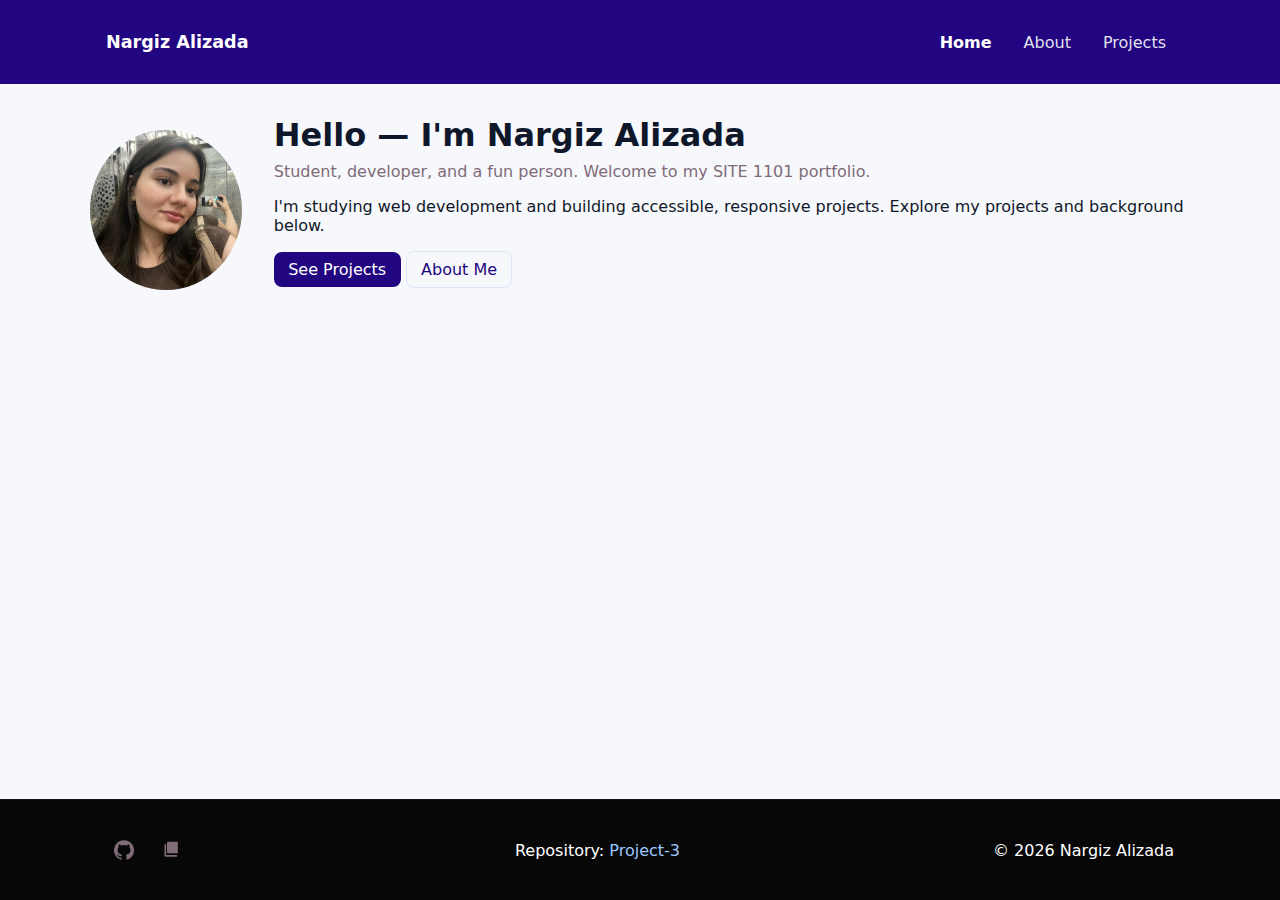
<file: index.html>
<!doctype html>
<!-- SITE 1101 portfolio scaffold by Nargiz Alizada -->
<html lang="en">
<head>
  <meta charset="utf-8">
  <meta name="viewport" content="width=device-width,initial-scale=1">
  <title>Nargiz Alizada — Home</title>
  <link rel="stylesheet" href="assets/css/style.css">
  <meta name="description" content="Nargiz Alizada — student portfolio (SITE 1101)">
</head>
<body>
  <!-- Global navigation -->
  <header class="site-header">
    <div class="container header-inner">
      <a class="brand" href="index.html">Nargiz Alizada</a>
      <button id="nav-toggle" class="nav-toggle" aria-label="Toggle navigation" aria-expanded="false">☰</button>
      <nav id="nav" class="nav">
        <ul class="nav-list">
          <li><a href="index.html" class="active">Home</a></li>
          <li><a href="about.html">About</a></li>
          <li><a href="projects.html">Projects</a></li>
        </ul>
      </nav>
    </div>
  </header>

  <main class="container main-content">
    <!-- Hero: replace the intro text and image with your personal content -->
    <section class="hero">
      <!-- Profile photo (uses an image from assets/images). Change the filename if needed. -->
      <img src="assets/images/websiteppdesktop.jpeg" alt="Profile photo of Nargiz Alizada" class="profile-photo" loading="lazy">

      <div class="intro">
        <h1>Hello — I'm Nargiz Alizada</h1>
        <p class="lead">Student, developer, and a fun person. Welcome to my SITE 1101 portfolio.</p>
        <p>I'm studying web development and building accessible, responsive projects. Explore my projects and background below.</p>
        <p class="cta-row"><a class="btn" href="projects.html">See Projects</a> <a class="btn muted" href="about.html">About Me</a></p>
      </div>
    </section>
  </main>

  <!-- Global footer -->
  <footer class="site-footer">
    <div class="container footer-inner">
      <div class="socials">
        <!-- GitHub icon link -->
        <a href="https://github.com/alizadenn08-bot" aria-label="GitHub" target="_blank" rel="noopener noreferrer">
          <svg viewBox="0 0 24 24" aria-hidden="true" focusable="false"><path d="M12 .297a12 12 0 00-3.79 23.4c.6.11.82-.26.82-.58v-2.02c-3.34.73-4.04-1.61-4.04-1.61-.55-1.4-1.35-1.77-1.35-1.77-1.1-.75.08-.73.08-.73 1.22.09 1.86 1.25 1.86 1.25 1.08 1.85 2.83 1.32 3.52 1.01.11-.78.42-1.32.76-1.62-2.66-.3-5.47-1.33-5.47-5.93 0-1.31.47-2.38 1.24-3.22-.12-.3-.54-1.52.12-3.17 0 0 1.01-.32 3.3 1.23a11.5 11.5 0 016 0c2.29-1.55 3.29-1.23 3.29-1.23.66 1.65.24 2.87.12 3.17.77.84 1.24 1.91 1.24 3.22 0 4.61-2.81 5.62-5.49 5.92.43.37.81 1.1.81 2.22v3.29c0 .32.21.7.82.58A12 12 0 0012 .297z"/></svg>
          <span class="label">GitHub</span>
        </a>
        <!-- Codecademy icon link (generic book icon) -->
        <a href="https://www.codecademy.com/profiles/course6518753892 " aria-label="Codecademy" target="_blank" rel="noopener noreferrer">
          <svg viewBox="0 0 24 24" aria-hidden="true" focusable="false"><path d="M3 5v14a1 1 0 001 1h14v-2H5V5H3zm16-3H7a1 1 0 00-1 1v12a1 1 0 001 1h12V2z"/></svg>
          <span class="label">Codecademy</span>
        </a>
      </div>
      <div class="repo-link">Repository: <a href="https://github.com/alizadenn08-bot/Project-3.git" target="_blank" rel="noopener noreferrer">Project-3</a></div>
      <div class="copyright">© <span id="year"></span> Nargiz Alizada</div>
    </div>
  </footer>

  <script src="assets/js/script.js"></script>
</body>
</html>
</file>
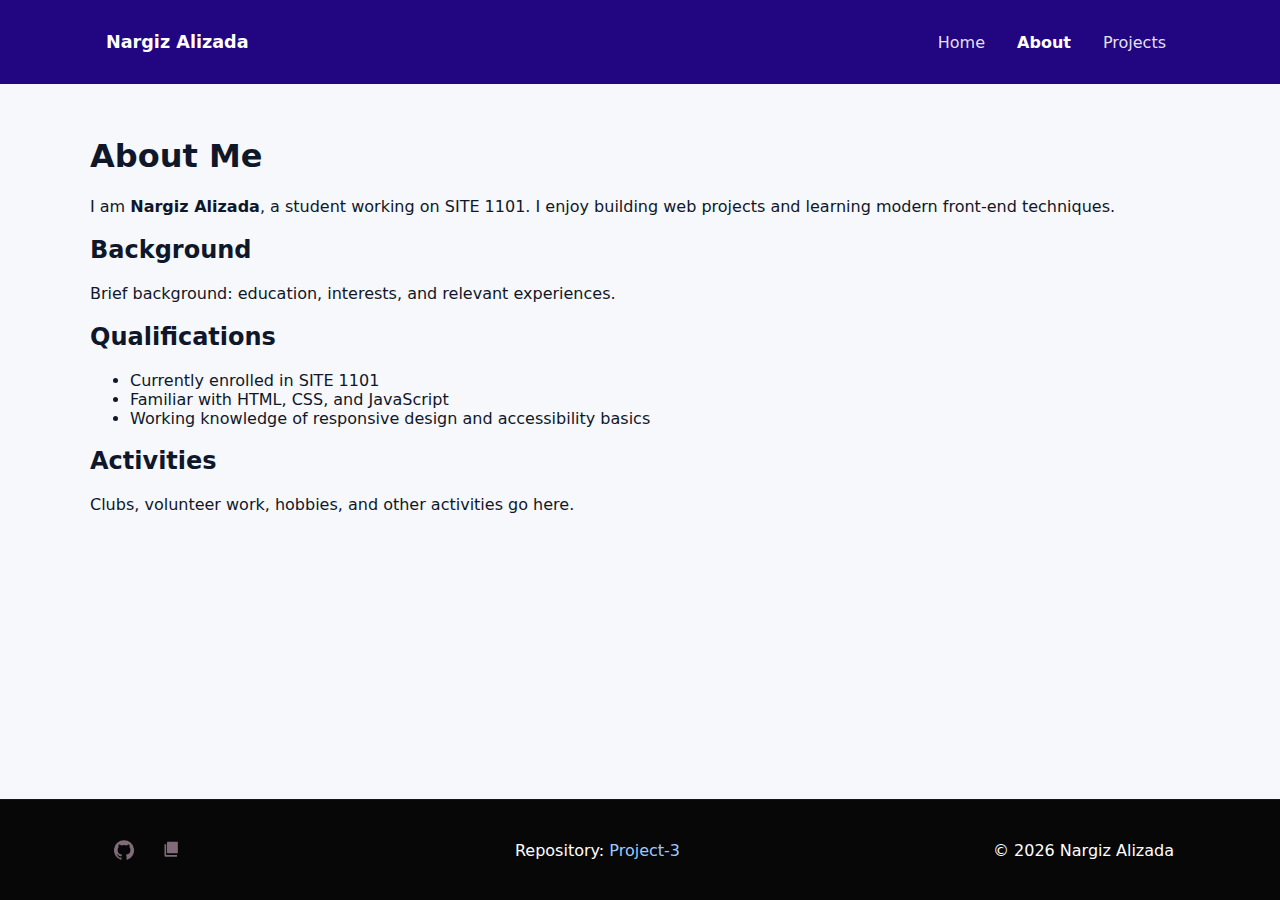
<file: about.html>
<!doctype html>
<!-- About page for Nargiz Alizada — edit your background and qualifications below -->
<html lang="en">
<head>
  <meta charset="utf-8">
  <meta name="viewport" content="width=device-width,initial-scale=1">
  <title>About — Nargiz Alizada</title>
  <link rel="stylesheet" href="assets/css/style.css">
  <meta name="description" content="About Nargiz Alizada — background, qualifications, activities">
</head>
<body>
  <header class="site-header">
    <div class="container header-inner">
      <a class="brand" href="index.html">Nargiz Alizada</a>
      <button id="nav-toggle-2" class="nav-toggle" aria-label="Toggle navigation" aria-expanded="false">☰</button>
      <nav id="nav-2" class="nav">
        <ul class="nav-list">
          <li><a href="index.html">Home</a></li>
          <li><a href="about.html" class="active">About</a></li>
          <li><a href="projects.html">Projects</a></li>
        </ul>
      </nav>
    </div>
  </header>

  <main class="container main-content">
    <article class="about">
      <h1>About Me</h1>
      <p>I am <strong>Nargiz Alizada</strong>, a student working on SITE 1101. I enjoy building web projects and learning modern front-end techniques.</p>
      <h2>Background</h2>
      <p>Brief background: education, interests, and relevant experiences.</p>
      <h2>Qualifications</h2>
      <ul>
        <li>Currently enrolled in SITE 1101</li>
        <li>Familiar with HTML, CSS, and JavaScript</li>
        <li>Working knowledge of responsive design and accessibility basics</li>
      </ul>
      <h2>Activities</h2>
      <p>Clubs, volunteer work, hobbies, and other activities go here.</p>
    </article>
  </main>

  <footer class="site-footer">
    <div class="container footer-inner">
      <div class="socials">
        <a href="https://github.com/alizadenn08-bot" aria-label="GitHub" target="_blank" rel="noopener noreferrer">
          <svg viewBox="0 0 24 24" aria-hidden="true" focusable="false"><path d="M12 .297a12 12 0 00-3.79 23.4c.6.11.82-.26.82-.58v-2.02c-3.34.73-4.04-1.61-4.04-1.61-.55-1.4-1.35-1.77-1.35-1.77-1.1-.75.08-.73.08-.73 1.22.09 1.86 1.25 1.86 1.25 1.08 1.85 2.83 1.32 3.52 1.01.11-.78.42-1.32.76-1.62-2.66-.3-5.47-1.33-5.47-5.93 0-1.31.47-2.38 1.24-3.22-.12-.3-.54-1.52.12-3.17 0 0 1.01-.32 3.3 1.23a11.5 11.5 0 016 0c2.29-1.55 3.29-1.23 3.29-1.23.66 1.65.24 2.87.12 3.17.77.84 1.24 1.91 1.24 3.22 0 4.61-2.81 5.62-5.49 5.92.43.37.81 1.1.81 2.22v3.29c0 .32.21.7.82.58A12 12 0 0012 .297z"/></svg>
          <span class="label">GitHub</span>
        </a>
        <a href="https://www.codecademy.com/" aria-label="Codecademy" target="_blank" rel="noopener noreferrer">
          <svg viewBox="0 0 24 24" aria-hidden="true" focusable="false"><path d="M3 5v14a1 1 0 001 1h14v-2H5V5H3zm16-3H7a1 1 0 00-1 1v12a1 1 0 001 1h12V2z"/></svg>
          <span class="label">Codecademy</span>
        </a>
      </div>
      <div class="repo-link">Repository: <a href="https://github.com/alizadenn08-bot/Project-3.git" target="_blank" rel="noopener noreferrer">Project-3</a></div>
      <div class="copyright">© <span id="year-2"></span> Nargiz Alizada</div>
    </div>
  </footer>

  <script src="assets/js/script.js"></script>
</body>
</html>
</file>
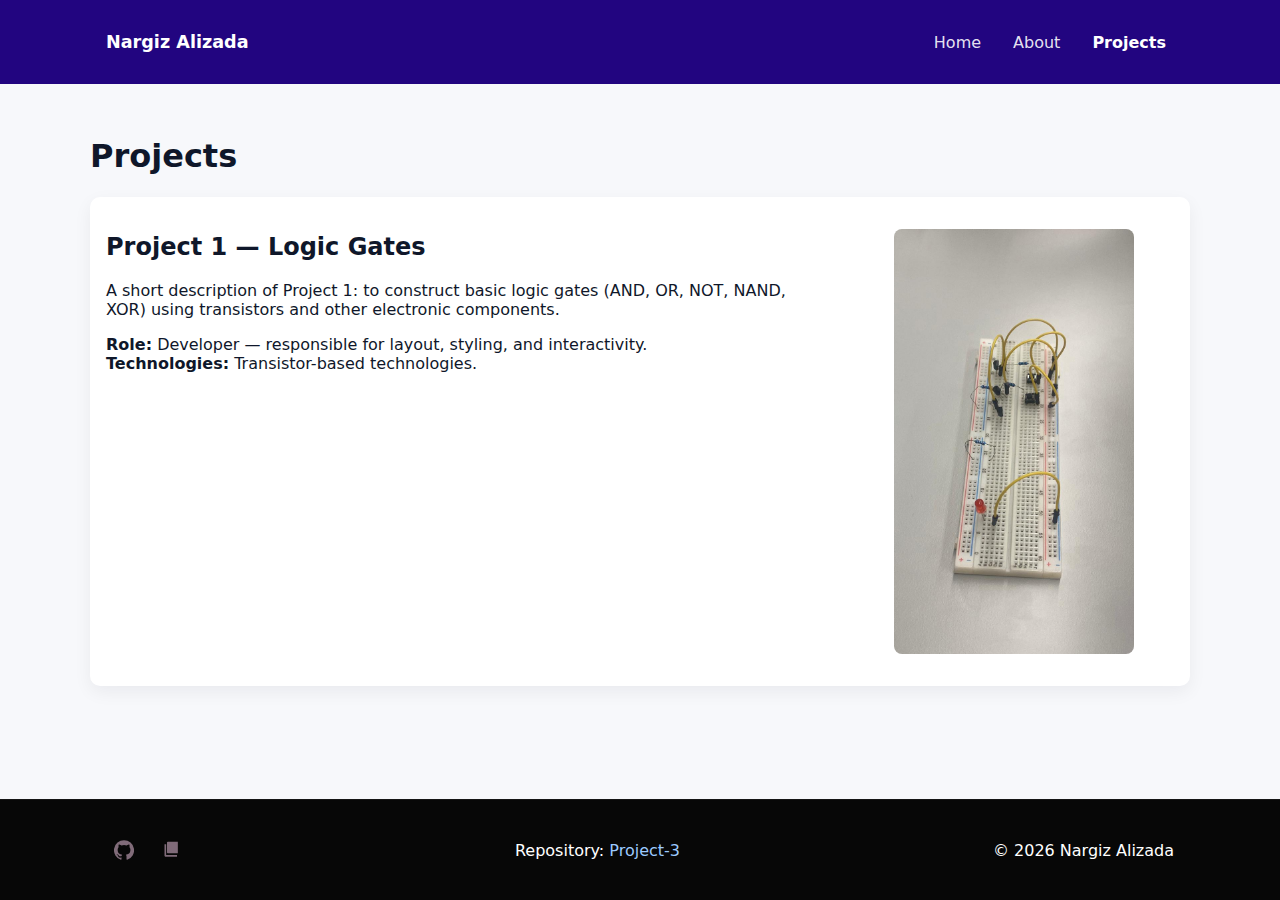
<file: projects.html>
<!doctype html>
<html lang="en">
<head>
  <meta charset="utf-8">
  <meta name="viewport" content="width=device-width,initial-scale=1">
  <title>Projects — Nargiz Alizada</title>
  <link rel="stylesheet" href="assets/css/style.css">
  <meta name="description" content="Projects by Nargiz Alizada">
</head>
<body>
  <header class="site-header">
    <div class="container header-inner">
      <a class="brand" href="index.html">Nargiz Alizada</a>
      <button id="nav-toggle-3" class="nav-toggle" aria-label="Toggle navigation" aria-expanded="false">☰</button>
      <nav id="nav-3" class="nav">
        <ul class="nav-list">
          <li><a href="index.html">Home</a></li>
          <li><a href="about.html">About</a></li>
          <li><a href="projects.html" class="active">Projects</a></li>
        </ul>
      </nav>
    </div>
  </header>

  <main class="container main-content">
    <section class="projects">
      <h1>Projects</h1>

      <article class="project">
        <!-- Project 1: replace the content below with your real project info and an actual screenshot -->
        <div class="project-meta">
          <h2>Project 1 — Logic Gates</h2>
          <p>A short description of Project 1: to construct basic logic gates (AND, OR, NOT, NAND, XOR) using transistors and other electronic components.</p>
          <p><strong>Role:</strong> Developer — responsible for layout, styling, and interactivity.<br>
          <strong>Technologies:</strong> Transistor-based technologies.</p>
        </div>
        <figure class="project-screenshot">
          <img src="/assets/images/project1image.jpeg" alt="Placeholder screenshot for Project 1 showing layout and components">
        </figure>
      </article>

      <!-- Add more project entries here -->

    </section>
  </main>

  <footer class="site-footer">
    <div class="container footer-inner">
      <div class="socials">
        <a href="https://github.com/alizadenn08-bot" aria-label="GitHub" target="_blank" rel="noopener noreferrer">
          <svg viewBox="0 0 24 24" aria-hidden="true" focusable="false"><path d="M12 .297a12 12 0 00-3.79 23.4c.6.11.82-.26.82-.58v-2.02c-3.34.73-4.04-1.61-4.04-1.61-.55-1.4-1.35-1.77-1.35-1.77-1.1-.75.08-.73.08-.73 1.22.09 1.86 1.25 1.86 1.25 1.08 1.85 2.83 1.32 3.52 1.01.11-.78.42-1.32.76-1.62-2.66-.3-5.47-1.33-5.47-5.93 0-1.31.47-2.38 1.24-3.22-.12-.3-.54-1.52.12-3.17 0 0 1.01-.32 3.3 1.23a11.5 11.5 0 016 0c2.29-1.55 3.29-1.23 3.29-1.23.66 1.65.24 2.87.12 3.17.77.84 1.24 1.91 1.24 3.22 0 4.61-2.81 5.62-5.49 5.92.43.37.81 1.1.81 2.22v3.29c0 .32.21.7.82.58A12 12 0 0012 .297z"/></svg>
          <span class="label">GitHub</span>
        </a>
        <a href="https://www.codecademy.com/" aria-label="Codecademy" target="_blank" rel="noopener noreferrer">
          <svg viewBox="0 0 24 24" aria-hidden="true" focusable="false"><path d="M3 5v14a1 1 0 001 1h14v-2H5V5H3zm16-3H7a1 1 0 00-1 1v12a1 1 0 001 1h12V2z"/></svg>
          <span class="label">Codecademy</span>
        </a>
      </div>
      <div class="repo-link">Repository: <a href="https://github.com/alizadenn08-bot/Project-3.git" target="_blank" rel="noopener noreferrer">Project-3</a></div>
      <div class="copyright">© <span id="year-3"></span> Nargiz Alizada</div>
    </div>
  </footer>

  <script src="assets/js/script.js"></script>
</body>
</html>
</file>
<file: assets/css/style.css>
/* Global styles for Nargiz Alizada portfolio (SITE 1101)
   Keep this file modular and add comments for maintainability.
*/

:root{
  --bg: #f7f8fb;
  --card: #ffffff;
  --accent: #220580;
  --muted: #806b79;
  --text: #0f172a;
  --radius: 10px;
  --container-width: 1100px;
}

*{box-sizing:border-box}
html{height:100%;}
body{min-height:100vh;margin:0;display:flex;flex-direction:column;font-family:Inter, system-ui, -apple-system, "Segoe UI", Roboto, "Helvetica Neue", Arial;color:var(--text);background:var(--bg);}
.container{width:90%;max-width:var(--container-width);margin:0 auto;padding:1rem}

/* Header / Nav */
.site-header{background:var(--accent);padding:1rem 0;color:#fff}
.header-inner{display:flex;align-items:center;justify-content:space-between}
.brand{font-weight:700;color:#fff;text-decoration:none;font-size:1.1rem}
.nav{display:block}
.nav-list{list-style:none;padding:0;margin:0;display:flex;gap:1rem}
.nav-list a{color:rgba(255,255,255,0.9);text-decoration:none;padding:0.25rem 0.5rem;border-radius:6px}
.site-header .nav-list a:hover{color:#fff;background:rgba(255,255,255,0.06)}
.nav-list a.active{color:#fff;font-weight:600}
.nav-toggle{display:none;background:none;border:0;font-size:1.4rem;color:#fff}

/* Hero */
.main-content{flex:1;padding:2rem 0}
.hero{display:flex;gap:2rem;align-items:center}
.profile-photo{width:160px;height:160px;border-radius:50%;object-fit:cover;display:block;overflow:hidden}
.intro h1{margin:0 0 0.5rem 0}
.lead{color:var(--muted);margin-top:0}
.btn{display:inline-block;background:var(--accent);color:white;padding:0.5rem 0.9rem;border-radius:8px;text-decoration:none}
.btn.muted{background:transparent;color:var(--accent);border:1px solid rgba(37,99,235,0.12)}
.cta-row{margin-top:1rem}

/* Projects */
.projects .project{display:grid;grid-template-columns:1fr 320px;gap:1.5rem;align-items:start;background:var(--card);padding:1rem;border-radius:var(--radius);box-shadow:0 6px 18px rgba(12,15,28,0.06)}
.project-screenshot img{width:100%;height:auto;border-radius:8px;display:block}

/* Footer */
.site-footer{margin-top:2rem;padding:1.25rem 0;background:#070707;color:#fff;border-top:1px solid rgba(255,255,255,0.06)}
.footer-inner{display:flex;gap:1rem;align-items:center;justify-content:space-between;flex-wrap:wrap}
.socials a{margin-right:0.75rem;color:inherit;text-decoration:none}
.socials svg{fill:#fff}
.repo-link a{color:#9ccaff;text-decoration:none}

/* Responsive adjustments */
@media (max-width:900px){
  .hero{flex-direction:column;align-items:center;text-align:center}
  .profile-photo{width:120px;height:120px}
  .projects .project{grid-template-columns:1fr;}
}
@media (max-width:600px){
  /* Mobile nav: full-width dropdown that sits under header */
  .nav-list{flex-direction:column;background:var(--card);position:absolute;right:0;left:0;top:56px;padding:0.75rem;border-radius:8px;box-shadow:0 6px 18px rgba(12,15,28,0.06);display:none;z-index:9999}
  .nav-list.open{display:flex;flex-direction:column;gap:0.5rem}
  .nav-toggle{display:inline-block;position:relative;z-index:10001}
  /* Larger tap targets on mobile */
  .nav-list a{padding:0.75rem 1rem;font-size:1rem}
  /* Mobile dropdown uses white background, ensure links are readable */
  .nav-list a{color:var(--text)}
  .nav-list a:hover{color:var(--accent);background:rgba(37,99,235,0.04)}
  .nav-list a.active{color:var(--accent);font-weight:600}
}

/* Utility */
.hidden{display:none}

/* Social icon styles */
.socials{display:flex;align-items:center}
.socials a{display:inline-flex;align-items:center;gap:0.5rem;padding:0.25rem 0.5rem;border-radius:6px}
.socials svg{width:20px;height:20px;display:block;fill:var(--muted)}
.socials a:hover svg{fill:var(--accent)}
.socials .label{display:none}

/* Small adjustments for footer layout on narrow screens */
@media (max-width:480px){
  .footer-inner{flex-direction:column;align-items:flex-start}
  .repo-link{margin-top:0.5rem}
}
</file>
